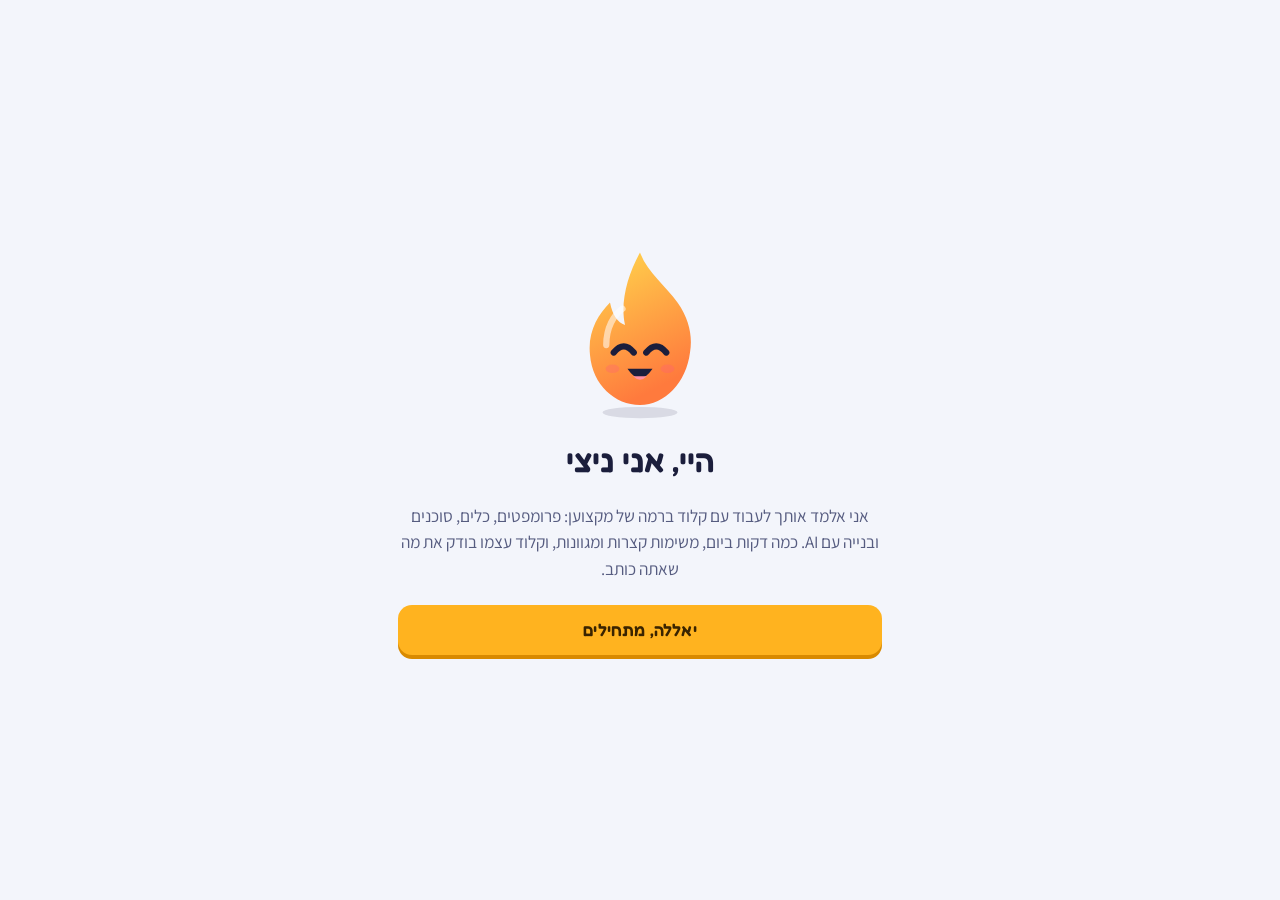
<file: src/dev.html>
<!doctype html>
<html>
<head>
<meta charset="utf-8">
<meta name="viewport" content="width=device-width,initial-scale=1,viewport-fit=cover">
<!-- Local preview only (not published): mirrors index.html inside a full document skeleton. -->
<title>ניצוץ</title>
<link rel="stylesheet" href="https://fonts.googleapis.com/css2?family=Assistant:wght@400..800&family=Fredoka:wght@500..700&family=JetBrains+Mono:wght@500&display=swap">
<link rel="stylesheet" href="styles.css">
</head>
<body>
<div id="app" class="app"><div class="boot"><div class="boot-dot"></div><p>טוען את ניצוץ…</p></div></div>
<div id="overlay"></div>
<div id="modal"></div>
<div id="toasts" class="toasts" aria-live="polite"></div>
<canvas id="confetti" class="confetti" aria-hidden="true"></canvas>
<script src="content/unit1.js"></script>
<script src="content/unit2.js"></script>
<script src="content/unit3.js"></script>
<script src="content/unit4.js"></script>
<script src="content/unit5.js"></script>
<script src="content/unit6.js"></script>
<script src="content/unit7.js"></script>
<script src="content/unit8.js"></script>
<script src="js/icons.js"></script>
<script src="js/core.js"></script>
<script src="js/ai.js"></script>
<script src="js/sync.js"></script>
<script src="js/exercises.js"></script>
<script src="js/session.js"></script>
<script src="js/screens.js"></script>
<script src="js/main.js"></script>
</body>
</html>
</file>
<file: src/styles.css>
/* Layout: a winding trail of lesson stones on a calm sky; chunky, tactile controls; every unit wears its own hue. */
:root {
  --bg: #F3F5FB;
  --surface: #FFFFFF;
  --surface-2: #EBEFF8;
  --ink: #1B1E3C;
  --ink-2: #565C80;
  --ink-3: #8A90B2;
  --line: #DDE2EF;
  --line-2: #C8CFE2;
  --spark: #FFB31F;
  --spark-deep: #D98A00;
  --spark-soft: #FFF1D2;
  --on-spark: #3A2400;
  --good: #16B67F;
  --good-deep: #0D8C61;
  --good-soft: #DDF6EC;
  --good-ink: #0A6B4A;
  --bad: #EF4E6C;
  --bad-deep: #C5304E;
  --bad-soft: #FDE5EA;
  --bad-ink: #A3233F;
  --flame: #FF7A1A;
  --gem: #1FA5E6;
  --focus: #1FA5E6;
  --scrim: rgba(12, 14, 34, .48);
  --shadow: 0 1px 2px rgba(27, 30, 60, .06), 0 10px 28px rgba(27, 30, 60, .07);

  --amber: #F5A524; --amber-d: #C47F0B;
  --coral: #FF7A59; --coral-d: #D2552F;
  --violet: #8B5CF6; --violet-d: #6638D6;
  --teal: #14B8A6; --teal-d: #0E8C7E;
  --rose: #F43F5E; --rose-d: #C21F3D;
  --sky: #2F9BFF; --sky-d: #1A74D1;
  --lime: #74C11A; --lime-d: #55940E;
  --indigo: #5B6CFF; --indigo-d: #3B49D4;

  --f-display: "Fredoka", "Assistant", system-ui, sans-serif;
  --f-body: "Assistant", "Segoe UI", system-ui, sans-serif;
  --f-mono: "JetBrains Mono", ui-monospace, Consolas, monospace;
}
@media (prefers-color-scheme: dark) {
  :root:not([data-theme="light"]) {
    --bg: #0E1124; --surface: #171B35; --surface-2: #20254A; --ink: #EDEFFF; --ink-2: #A9AFD3; --ink-3: #757CA6;
    --line: #2A3061; --line-2: #383F78; --spark: #FFBE3D; --spark-deep: #C98A0E; --spark-soft: #3A2E12; --on-spark: #2B1B00;
    --good: #2BD199; --good-deep: #169C70; --good-soft: #10362F; --good-ink: #86F2CD;
    --bad: #FF6684; --bad-deep: #D23F5E; --bad-soft: #3D1828; --bad-ink: #FFA8BA;
    --flame: #FF8A33; --gem: #45B9F2; --focus: #45B9F2; --scrim: rgba(3, 4, 14, .62);
    --shadow: 0 1px 2px rgba(0, 0, 0, .35), 0 10px 28px rgba(0, 0, 0, .28);
    color-scheme: dark;
  }
}
:root[data-theme="dark"] {
  --bg: #0E1124; --surface: #171B35; --surface-2: #20254A; --ink: #EDEFFF; --ink-2: #A9AFD3; --ink-3: #757CA6;
  --line: #2A3061; --line-2: #383F78; --spark: #FFBE3D; --spark-deep: #C98A0E; --spark-soft: #3A2E12; --on-spark: #2B1B00;
  --good: #2BD199; --good-deep: #169C70; --good-soft: #10362F; --good-ink: #86F2CD;
  --bad: #FF6684; --bad-deep: #D23F5E; --bad-soft: #3D1828; --bad-ink: #FFA8BA;
  --flame: #FF8A33; --gem: #45B9F2; --focus: #45B9F2; --scrim: rgba(3, 4, 14, .62);
  --shadow: 0 1px 2px rgba(0, 0, 0, .35), 0 10px 28px rgba(0, 0, 0, .28);
  color-scheme: dark;
}

*, *::before, *::after { box-sizing: border-box; }
[hidden] { display: none !important; }
html, body { min-height: 100%; }
body {
  margin: 0; background: var(--bg); color: var(--ink);
  font-family: var(--f-body); font-size: 16px; line-height: 1.55;
  -webkit-font-smoothing: antialiased; -webkit-tap-highlight-color: transparent;
}
button, input, textarea, select { font: inherit; color: inherit; }
button { cursor: pointer; }
h1, h2, h3, h4 { font-family: var(--f-display); font-weight: 600; line-height: 1.2; margin: 0; text-wrap: balance; }
p { margin: 0; }
ul, ol { margin: 0; padding-inline-start: 1.3em; }
:focus-visible { outline: 3px solid var(--focus); outline-offset: 2px; }
.sr { position: absolute; width: 1px; height: 1px; overflow: hidden; clip: rect(0 0 0 0); white-space: nowrap; }
.ic { flex: none; display: block; }

/* ---------- rich text ---------- */
.rich { display: grid; gap: .65em; min-width: 0; }
.rich ul, .rich ol { display: grid; gap: .3em; }
.rich strong { font-weight: 700; }
.rich a, .note a { color: var(--gem); font-weight: 700; text-decoration: underline; text-underline-offset: 2px; }
code.c {
  font-family: var(--f-mono); font-size: .84em; font-weight: 500;
  background: var(--surface-2); border: 1px solid var(--line); border-radius: 6px;
  padding: .04em .38em; unicode-bidi: isolate; overflow-wrap: anywhere;
}
.prompt {
  position: relative; background: var(--surface); border: 2px solid var(--line);
  border-radius: 16px; padding: 14px 16px; font-size: .98rem; line-height: 1.65;
  display: grid; gap: 2px; min-width: 0; overflow-wrap: anywhere;
}
.prompt .pl { min-height: 1.65em; }
.prompt .pl.blank { min-height: .7em; }
.prompt-label {
  justify-self: start; margin-bottom: 6px; font-family: var(--f-display); font-size: .78rem; font-weight: 600;
  letter-spacing: .03em; color: var(--ink-2); background: var(--surface-2); border-radius: 99px; padding: 2px 10px;
}

/* ---------- buttons ---------- */
.btn {
  --b: var(--surface); --bd: var(--line-2); --bt: var(--ink);
  appearance: none; border: 0; display: inline-flex; align-items: center; justify-content: center; gap: 8px;
  min-height: 50px; padding: 0 22px; border-radius: 14px; background: var(--b); color: var(--bt);
  font-family: var(--f-display); font-weight: 600; font-size: 1.05rem; letter-spacing: .01em;
  box-shadow: 0 4px 0 var(--bd); transition: transform .08s, box-shadow .08s, filter .15s; user-select: none;
  text-decoration: none;
}
.btn:hover:not(:disabled) { filter: brightness(1.05); }
.btn:active:not(:disabled) { transform: translateY(4px); box-shadow: 0 0 0 var(--bd); }
.btn:disabled { --b: var(--surface-2); --bd: var(--line); --bt: var(--ink-3); cursor: not-allowed; }
.btn-primary { --b: var(--spark); --bd: var(--spark-deep); --bt: var(--on-spark); }
.btn-good { --b: var(--good); --bd: var(--good-deep); --bt: #fff; }
.btn-bad { --b: var(--bad); --bd: var(--bad-deep); --bt: #fff; }
.btn-ghost { --b: var(--surface); --bd: var(--line-2); border: 2px solid var(--line-2); box-shadow: 0 3px 0 var(--line-2); }
.btn-ghost:active:not(:disabled) { transform: translateY(3px); }
.btn-text { background: none; box-shadow: none; color: var(--ink-2); min-height: 40px; padding: 0 10px; }
.btn-text:active:not(:disabled) { transform: none; }
.btn-block { width: 100%; }
.btn-sm { min-height: 40px; padding: 0 14px; font-size: .95rem; border-radius: 12px; box-shadow: 0 3px 0 var(--bd); }
.btn-sm:active:not(:disabled) { transform: translateY(3px); }
.icon-btn {
  width: 42px; height: 42px; border-radius: 12px; border: 0; background: transparent; color: var(--ink-3);
  display: grid; place-items: center;
}
.icon-btn:hover { background: var(--surface-2); color: var(--ink); }

/* ---------- boot ---------- */
.boot { min-height: 70vh; display: grid; place-content: center; justify-items: center; gap: 14px; color: var(--ink-2); }
.boot-dot { width: 22px; height: 22px; border-radius: 50%; background: var(--spark); animation: bob 1s ease-in-out infinite; }

/* ---------- shell ---------- */
.shell { display: grid; grid-template-columns: minmax(0, 1fr); min-height: 100vh; }
.sidenav, .rail { display: none; }
.main { min-width: 0; overflow-x: clip; padding-bottom: calc(86px + env(safe-area-inset-bottom, 0px)); }
@media (max-width: 420px) { .hide-xs { display: none; } }
.topbar {
  position: sticky; top: env(safe-area-inset-top, 0px); z-index: 20;
  display: flex; align-items: center; justify-content: space-between; gap: 8px;
  padding: 10px 16px; background: color-mix(in srgb, var(--bg) 86%, transparent);
  backdrop-filter: blur(12px); -webkit-backdrop-filter: blur(12px); border-bottom: 2px solid var(--line);
}
.brand { display: flex; align-items: center; gap: 8px; font-family: var(--f-display); font-weight: 700; font-size: 1.45rem; color: var(--ink); }
.brand .mascot { width: 30px; }
.chips { display: flex; align-items: center; gap: 4px; }
.chip {
  display: inline-flex; align-items: center; gap: 5px; padding: 6px 9px; border-radius: 12px; border: 0; background: none;
  font-family: var(--f-display); font-weight: 600; font-size: 1rem; font-variant-numeric: tabular-nums; color: var(--ink-2);
}
.chip:hover { background: var(--surface-2); }
.chip.flame { color: var(--flame); }
.chip.flame.cold { color: var(--ink-3); }
.chip.gem { color: var(--gem); }
.chip.lvl { color: var(--ink); }
.lvl-badge {
  display: inline-grid; place-items: center; min-width: 26px; height: 26px; padding: 0 6px; border-radius: 8px;
  background: var(--ink); color: var(--bg); font-size: .85rem;
}
.view { width: 100%; max-width: 660px; margin: 0 auto; padding: 18px 16px 40px; display: grid; gap: 22px; }
.tabbar {
  position: fixed; inset-inline: 0; bottom: 0; z-index: 30; display: flex; justify-content: space-around;
  background: var(--surface); border-top: 2px solid var(--line);
  padding: 6px 4px calc(6px + env(safe-area-inset-bottom, 0px));
}
.tab {
  flex: 1; max-width: 96px; border: 0; background: none; display: grid; justify-items: center; gap: 2px;
  padding: 6px 2px; border-radius: 12px; color: var(--ink-3); font-size: .74rem; font-weight: 700;
}
.tab.on { color: var(--ink); }
.tab.on .ic { color: var(--spark-deep); }
.tab .ic { width: 26px; height: 26px; }
.navlink {
  display: flex; align-items: center; gap: 14px; width: 100%; padding: 11px 14px; border-radius: 14px;
  border: 2px solid transparent; background: none; font-family: var(--f-display); font-weight: 600; font-size: 1.05rem;
  color: var(--ink-2); text-align: start;
}
.navlink:hover { background: var(--surface-2); }
.navlink.on { background: var(--spark-soft); border-color: color-mix(in srgb, var(--spark) 55%, transparent); color: var(--ink); }
.navlink.on .ic { color: var(--spark-deep); }

@media (min-width: 900px) {
  .shell { grid-template-columns: 236px minmax(0, 1fr); }
  .sidenav {
    display: flex; flex-direction: column; gap: 6px; position: sticky; top: 0; height: 100vh;
    padding: 22px 14px; border-inline-end: 2px solid var(--line);
  }
  .sidenav .brand { padding: 4px 10px 18px; font-size: 1.7rem; }
  .sidenav .brand .mascot { width: 38px; }
  .tabbar { display: none; }
  .main { padding-bottom: 0; }
}
@media (min-width: 1240px) {
  .shell { grid-template-columns: 236px minmax(0, 1fr) 350px; }
  .rail { display: flex; flex-direction: column; gap: 16px; position: sticky; top: 0; height: 100vh; overflow-y: auto; padding: 22px 22px 22px 26px; }
  .topbar { display: none; }
  .only-narrow { display: none !important; }
}

/* ---------- cards & common ---------- */
.card { background: var(--surface); border: 2px solid var(--line); border-radius: 20px; padding: 18px; display: grid; gap: 12px; min-width: 0; }
.card-h { display: flex; align-items: center; justify-content: space-between; gap: 10px; }
.card-h h3 { font-size: 1.15rem; }
.muted { color: var(--ink-2); }
.small { font-size: .88rem; }
.eyebrow { font-family: var(--f-display); font-size: .8rem; font-weight: 600; letter-spacing: .05em; color: var(--ink-3); }
.row { display: flex; align-items: center; gap: 10px; flex-wrap: wrap; }
.grow { flex: 1; min-width: 0; }
.page-h { display: grid; gap: 4px; }
.page-h h1 { font-size: 1.75rem; }
.stack { display: grid; gap: 12px; }
.pill {
  display: inline-flex; align-items: center; gap: 5px; padding: 3px 10px; border-radius: 99px;
  background: var(--surface-2); color: var(--ink-2); font-size: .8rem; font-weight: 700;
}
.pill.ai { background: color-mix(in srgb, var(--gem) 14%, var(--surface)); color: var(--gem); }
.pill.good { background: var(--good-soft); color: var(--good-ink); }
.tile-grid { display: grid; grid-template-columns: repeat(auto-fit, minmax(130px, 1fr)); gap: 10px; }
.stat { border: 2px solid var(--line); border-radius: 16px; padding: 12px 14px; display: grid; gap: 2px; background: var(--surface); }
.stat .v { font-family: var(--f-display); font-weight: 600; font-size: 1.45rem; font-variant-numeric: tabular-nums; display: flex; align-items: center; gap: 6px; }
.stat .k { font-size: .82rem; color: var(--ink-2); font-weight: 600; }

/* ---------- today card ---------- */
.today-card { display: grid; grid-template-columns: auto minmax(0, 1fr); gap: 16px; align-items: center; background: var(--surface); border: 2px solid var(--line); border-radius: 22px; padding: 18px; }
.ring { position: relative; width: 84px; height: 84px; }
.ring svg { transform: rotate(-90deg); }
.ring .rv { position: absolute; inset: 0; display: grid; place-content: center; text-align: center; font-family: var(--f-display); font-weight: 600; line-height: 1.05; font-variant-numeric: tabular-nums; }
.ring .rv b { font-size: 1.3rem; }
.ring .rv span { font-size: .72rem; color: var(--ink-3); }
.today-card h2 { font-size: 1.3rem; }
.today-card .cta { grid-column: 1 / -1; }
.today-msg { color: var(--ink-2); font-size: .95rem; }
.today-msg.risk { color: var(--flame); font-weight: 700; }

/* ---------- quests ---------- */
.quest { display: grid; grid-template-columns: auto minmax(0, 1fr); gap: 12px; align-items: center; }
.quest-ic { width: 40px; height: 40px; border-radius: 12px; display: grid; place-items: center; background: var(--spark-soft); color: var(--spark-deep); }
.quest.done .quest-ic { background: var(--good-soft); color: var(--good); }
.quest-t { font-weight: 700; font-size: .95rem; display: flex; justify-content: space-between; gap: 8px; }
.qbar { height: 12px; border-radius: 99px; background: var(--surface-2); overflow: hidden; margin-top: 5px; }
.qbar i { display: block; height: 100%; border-radius: inherit; background: var(--spark); transition: width .4s; }
.quest.done .qbar i { background: var(--good); }

/* ---------- path ---------- */
.unit { --u: var(--amber); --u-d: var(--amber-d); display: grid; gap: 4px; }
.u-amber { --u: var(--amber); --u-d: var(--amber-d); }
.u-coral { --u: var(--coral); --u-d: var(--coral-d); }
.u-violet { --u: var(--violet); --u-d: var(--violet-d); }
.u-teal { --u: var(--teal); --u-d: var(--teal-d); }
.u-rose { --u: var(--rose); --u-d: var(--rose-d); }
.u-sky { --u: var(--sky); --u-d: var(--sky-d); }
.u-lime { --u: var(--lime); --u-d: var(--lime-d); }
.u-indigo { --u: var(--indigo); --u-d: var(--indigo-d); }
[class*="u-"] { --u-soft: color-mix(in srgb, var(--u) 14%, var(--surface)); --u-ink: color-mix(in srgb, var(--u) 52%, var(--ink)); }
.unit-head {
  display: flex; align-items: center; gap: 14px; padding: 16px 18px; border-radius: 20px;
  background: var(--u-soft); border: 2px solid color-mix(in srgb, var(--u) 35%, transparent);
}
.unit-head .uic { width: 48px; height: 48px; border-radius: 14px; display: grid; place-items: center; background: var(--u); color: #fff; box-shadow: 0 4px 0 var(--u-d); flex: none; }
.unit-head .eyebrow { color: var(--u-ink); }
.unit-head h2 { font-size: 1.3rem; }
.unit-head p { color: var(--ink-2); font-size: .92rem; }
.unit.locked .unit-head { background: var(--surface-2); border-color: var(--line); }
.unit.locked .unit-head .uic { background: var(--line-2); box-shadow: 0 4px 0 var(--line); }
.unit.locked .unit-head .eyebrow { color: var(--ink-3); }
.unit-progress { font-size: .82rem; font-weight: 700; color: var(--u-ink); }

.trail { position: relative; display: flex; flex-direction: column; align-items: center; gap: 30px; padding: 52px 0 20px; }
.nw.current { margin-top: 22px; }
.nw { position: relative; transform: translateX(var(--x, 0px)); display: grid; justify-items: center; }
.node {
  position: relative; width: 78px; height: 72px; border-radius: 50%; border: 0; display: grid; place-items: center;
  background: var(--u); color: #fff; box-shadow: 0 7px 0 var(--u-d); transition: transform .08s, box-shadow .08s;
}
.node::after { content: ""; position: absolute; inset: 8px 14px auto; height: 12px; border-radius: 99px; background: rgba(255, 255, 255, .25); }
.node:active { transform: translateY(6px); box-shadow: 0 1px 0 var(--u-d); }
.node.locked { background: var(--surface-2); color: var(--ink-3); box-shadow: 0 7px 0 var(--line-2); }
.node.locked::after { display: none; }
.node.big { width: 92px; height: 84px; }
.nw.current::before {
  content: ""; position: absolute; top: -10px; left: 50%; width: 100px; height: 94px; margin-left: -50px; border-radius: 50%;
  border: 6px solid color-mix(in srgb, var(--u) 30%, transparent); animation: pulse 1.9s ease-in-out infinite; pointer-events: none;
}
.nw.current .node.big + .stars, .nw .stars { display: flex; gap: 2px; margin-top: 10px; color: var(--line-2); }
.stars .on { color: var(--spark); }
.bubble {
  position: absolute; bottom: calc(100% + 14px); left: 50%; transform: translateX(-50%); white-space: nowrap;
  background: var(--surface); color: var(--u-ink); border: 2px solid var(--line); border-radius: 12px; padding: 6px 12px;
  font-family: var(--f-display); font-weight: 700; font-size: .95rem; letter-spacing: .02em; animation: float 1.6s ease-in-out infinite;
  pointer-events: none; box-shadow: var(--shadow);
}
.bubble::after { content: ""; position: absolute; top: 100%; left: 50%; margin-left: -7px; border: 7px solid transparent; border-top-color: var(--surface); }
.nw.open { z-index: 25; }
.pop {
  position: absolute; top: calc(100% + 12px); left: 50%; transform: translateX(calc(-50% - var(--x, 0px))); z-index: 15; width: min(290px, 82vw);
  background: var(--u); color: #fff; border-radius: 18px; padding: 16px; display: grid; gap: 10px; box-shadow: 0 6px 0 var(--u-d), var(--shadow);
  animation: popin .18s ease-out; text-align: start;
}
.pop.locked { background: var(--surface); color: var(--ink); border: 2px solid var(--line); box-shadow: var(--shadow); }
.pop h4 { font-size: 1.15rem; }
.pop p { font-size: .92rem; opacity: .92; }
.pop .btn { --b: #fff; --bd: color-mix(in srgb, var(--u-d) 60%, #000); --bt: var(--u-d); }
.pop::before { content: ""; position: absolute; bottom: 100%; left: calc(50% + var(--x, 0px)); margin-left: -9px; border: 9px solid transparent; border-bottom-color: var(--u); }
.pop.locked::before { border-bottom-color: var(--line); }
.trail-mascot { position: absolute; top: 46%; pointer-events: none; }
.trail-mascot .mascot { width: 92px; }
.unit-jump { justify-self: center; }

/* ---------- mascot ---------- */
.mascot { display: inline-block; line-height: 0; }
.mascot svg { width: 100%; height: auto; overflow: visible; }
.mascot.bob svg { animation: bob 2.4s ease-in-out infinite; }
.mascot.jump svg { animation: jump .9s cubic-bezier(.3, .7, .4, 1.4) 2; }
.mascot.wiggle svg { animation: wiggle .6s ease-in-out 2; }

/* ---------- session (lesson) ---------- */
.overlay {
  position: fixed; inset: 0; z-index: 50; background: var(--bg); display: flex; flex-direction: column;
  padding-top: env(safe-area-inset-top, 0px); padding-bottom: env(safe-area-inset-bottom, 0px); animation: fade .2s ease-out;
}
.s-top { display: flex; align-items: center; gap: 12px; width: 100%; max-width: 760px; margin: 0 auto; padding: 14px 16px 8px; }
.pbar { flex: 1; height: 16px; border-radius: 99px; background: var(--surface-2); overflow: hidden; }
.pbar i {
  display: block; height: 100%; width: 0; border-radius: inherit; background: var(--good);
  transition: width .45s cubic-bezier(.3, .8, .4, 1.15); position: relative;
}
.pbar i::after { content: ""; position: absolute; inset: 3px 8px auto; height: 4px; border-radius: 99px; background: rgba(255, 255, 255, .35); }
.combo { min-width: 54px; display: flex; align-items: center; gap: 3px; font-family: var(--f-display); font-weight: 700; color: var(--flame); font-variant-numeric: tabular-nums; }
.combo.hide { visibility: hidden; }
.combo.bump { animation: bump .35s; }
.s-body { flex: 1; overflow-y: auto; overscroll-behavior: contain; }
.s-inner { max-width: 660px; margin: 0 auto; padding: 14px 16px 28px; display: grid; gap: 18px; }
.s-foot { border-top: 2px solid var(--line); background: var(--bg); transition: background .2s; }
.s-foot.good { background: var(--good-soft); border-top-color: transparent; }
.s-foot.bad { background: var(--bad-soft); border-top-color: transparent; }
.s-foot.info { background: var(--spark-soft); border-top-color: transparent; }
.s-foot-in { max-width: 660px; margin: 0 auto; padding: 14px 16px 16px; display: grid; gap: 12px; }
.s-actions { display: flex; gap: 10px; align-items: center; }
.s-actions .btn-main { flex: 1; }
@media (min-width: 700px) { .s-actions .btn-main { flex: 0 0 220px; margin-inline-start: auto; } }
.fb { display: grid; grid-template-columns: auto minmax(0, 1fr); gap: 12px; align-items: start; animation: up .22s ease-out; }
.fb-ic { width: 46px; height: 46px; border-radius: 50%; display: grid; place-items: center; background: var(--surface); }
.s-foot.good .fb-ic { color: var(--good); }
.s-foot.bad .fb-ic { color: var(--bad); }
.s-foot.info .fb-ic { color: var(--spark-deep); }
.fb-t { font-family: var(--f-display); font-weight: 700; font-size: 1.35rem; }
.s-foot.good .fb-t { color: var(--good-ink); }
.s-foot.bad .fb-t { color: var(--bad-ink); }
.fb-body { display: grid; gap: 8px; max-height: 34vh; overflow-y: auto; font-size: .97rem; }
.fb-ans { font-weight: 700; }
.fb-ai { border-radius: 14px; background: var(--surface); padding: 12px 14px; font-size: .95rem; }
.ai-link { justify-self: start; display: inline-flex; align-items: center; gap: 6px; border: 0; background: none; padding: 2px 0; color: var(--gem); font-weight: 700; font-size: .92rem; }
.ai-link:hover { text-decoration: underline; }
.hint-line { color: var(--ink-2); font-size: .92rem; font-weight: 600; }

/* ---------- exercises ---------- */
.ex { display: grid; gap: 18px; animation: slidein .28s ease-out; }
.ex-kind { display: flex; align-items: center; gap: 8px; font-family: var(--f-display); font-size: .9rem; font-weight: 600; color: var(--ink-2); }
.ex-kind .ic { color: var(--spark-deep); }
.ex-q { font-size: 1.24rem; font-weight: 700; line-height: 1.45; }
.opts { display: grid; gap: 10px; }
.opt {
  display: flex; align-items: center; gap: 12px; width: 100%; text-align: start; padding: 13px 14px; min-height: 58px;
  border-radius: 16px; border: 2px solid var(--line-2); background: var(--surface); box-shadow: 0 4px 0 var(--line-2);
  font-size: 1.02rem; line-height: 1.42; transition: transform .06s, box-shadow .06s, background .15s, border-color .15s;
}
.opt:active:not(:disabled) { transform: translateY(3px); box-shadow: 0 1px 0 var(--line-2); }
.opt:disabled { cursor: default; }
.opt.sel { border-color: var(--gem); background: color-mix(in srgb, var(--gem) 10%, var(--surface)); box-shadow: 0 4px 0 color-mix(in srgb, var(--gem) 60%, var(--line-2)); }
.opt.right { border-color: var(--good); background: var(--good-soft); box-shadow: 0 4px 0 var(--good); }
.opt.wrong { border-color: var(--bad); background: var(--bad-soft); box-shadow: 0 4px 0 var(--bad); animation: shake .35s; }
.opt.missed { border-color: var(--good); border-style: dashed; }
.opt-k {
  flex: none; width: 28px; height: 28px; border-radius: 8px; border: 2px solid var(--line-2); display: grid; place-items: center;
  font-family: var(--f-mono); font-size: .78rem; color: var(--ink-3);
}
.opt.sel .opt-k { border-color: var(--gem); color: var(--gem); }
.opt-box { flex: none; width: 24px; height: 24px; border-radius: 7px; border: 2px solid var(--line-2); display: grid; place-items: center; color: transparent; }
.opt.sel .opt-box { background: var(--gem); border-color: var(--gem); color: #fff; }
.opt-t { min-width: 0; }
.tf { display: grid; grid-template-columns: 1fr 1fr; gap: 12px; }
.tf .opt { justify-content: center; min-height: 72px; font-family: var(--f-display); font-weight: 600; font-size: 1.15rem; }
.statement { font-size: 1.15rem; font-weight: 600; line-height: 1.5; background: var(--surface); border: 2px solid var(--line); border-radius: 18px; padding: 18px; }

/* learn card */
.learn { background: var(--surface); border-radius: 24px; padding: 22px 20px; box-shadow: var(--shadow); display: grid; gap: 14px; border: 2px solid var(--line); }
.learn-h { display: flex; align-items: center; gap: 12px; }
.learn-h .mascot { width: 52px; flex: none; }
.learn-h h2 { font-size: 1.45rem; }
.learn .rich { font-size: 1.06rem; line-height: 1.65; }
.note { display: grid; grid-template-columns: auto minmax(0, 1fr); gap: 10px; align-items: start; background: var(--spark-soft); border-radius: 14px; padding: 12px 14px; font-size: .95rem; }
.note .ic { color: var(--spark-deep); margin-top: 2px; }

/* order */
.slots { display: grid; gap: 8px; padding: 12px; border-radius: 18px; background: var(--surface-2); border: 2px dashed var(--line-2); min-height: 80px; }
.slot-empty { height: 50px; border-radius: 12px; border: 2px dashed var(--line-2); display: flex; align-items: center; padding: 0 12px; color: var(--ink-3); font-family: var(--f-mono); font-size: .8rem; }
.bank { display: grid; gap: 8px; }
.card-chip {
  display: flex; align-items: center; gap: 10px; width: 100%; text-align: start; padding: 11px 13px; min-height: 50px;
  border-radius: 13px; border: 2px solid var(--line-2); background: var(--surface); box-shadow: 0 3px 0 var(--line-2); font-size: .98rem; line-height: 1.4;
  animation: popin .16s ease-out;
}
.card-chip:active:not(:disabled) { transform: translateY(2px); box-shadow: 0 1px 0 var(--line-2); }
.card-chip.ghost { visibility: hidden; animation: none; }
.card-chip .num { flex: none; width: 24px; height: 24px; border-radius: 7px; background: var(--surface-2); display: grid; place-items: center; font-family: var(--f-mono); font-size: .76rem; color: var(--ink-2); }
.card-chip.right { border-color: var(--good); background: var(--good-soft); box-shadow: 0 3px 0 var(--good); }
.card-chip.wrong { border-color: var(--bad); background: var(--bad-soft); box-shadow: 0 3px 0 var(--bad); }
.correct-order { display: grid; gap: 4px; font-size: .92rem; }

/* match */
.match { display: grid; grid-template-columns: 1fr 1fr; gap: 10px; align-items: start; }
.match-col { display: grid; gap: 10px; }
.mt {
  width: 100%; min-height: 58px; padding: 10px 12px; border-radius: 14px; border: 2px solid var(--line-2); background: var(--surface);
  box-shadow: 0 4px 0 var(--line-2); font-size: .95rem; line-height: 1.35; text-align: center; transition: background .15s, border-color .15s, opacity .3s;
}
.mt.term { font-weight: 700; }
.mt.sel { border-color: var(--gem); background: color-mix(in srgb, var(--gem) 10%, var(--surface)); box-shadow: 0 4px 0 color-mix(in srgb, var(--gem) 60%, var(--line-2)); }
.mt.ok { border-color: var(--good); background: var(--good-soft); box-shadow: 0 4px 0 var(--good); }
.mt.no { border-color: var(--bad); background: var(--bad-soft); box-shadow: 0 4px 0 var(--bad); animation: shake .35s; }
.mt.done { opacity: .38; box-shadow: none; border-color: var(--line); cursor: default; }

/* cloze */
.cloze-text { font-size: 1.15rem; line-height: 2.3; background: var(--surface); border: 2px solid var(--line); border-radius: 18px; padding: 14px 18px; }
.blank {
  display: inline-flex; align-items: center; justify-content: center; min-width: 84px; min-height: 40px; vertical-align: middle; margin: 0 3px;
  padding: 2px 12px; border: 0; border-bottom: 3px solid var(--line-2); border-radius: 10px 10px 4px 4px; background: var(--surface-2);
  font-weight: 700; font-size: 1rem; line-height: 1.3;
}
.blank.filled { background: color-mix(in srgb, var(--gem) 12%, var(--surface)); border-bottom-color: var(--gem); }
.blank.right { background: var(--good-soft); border-bottom-color: var(--good); }
.blank.wrong { background: var(--bad-soft); border-bottom-color: var(--bad); }
.blank .fix { display: block; font-size: .74rem; color: var(--good-ink); font-weight: 700; }
.word-bank { display: flex; flex-wrap: wrap; gap: 10px; justify-content: center; }
.word {
  padding: 9px 16px; border-radius: 13px; border: 2px solid var(--line-2); background: var(--surface); box-shadow: 0 3px 0 var(--line-2);
  font-weight: 700; font-size: 1rem;
}
.word:active:not(:disabled) { transform: translateY(2px); box-shadow: 0 1px 0 var(--line-2); }
.word.used { visibility: hidden; }

/* compare */
.compare { display: grid; gap: 12px; }
@media (min-width: 760px) { .compare.side { grid-template-columns: 1fr 1fr; } }
.cmp { display: grid; gap: 0; text-align: start; border: 2px solid var(--line-2); border-radius: 18px; background: var(--surface); box-shadow: 0 4px 0 var(--line-2); padding: 0; overflow: hidden; }
.cmp .cmp-h { display: flex; align-items: center; gap: 8px; padding: 10px 14px; border-bottom: 2px solid var(--line); font-family: var(--f-display); font-weight: 600; color: var(--ink-2); }
.cmp .cmp-h b { display: inline-grid; place-items: center; width: 28px; height: 28px; border-radius: 8px; background: var(--surface-2); color: var(--ink); }
.cmp .prompt { border: 0; border-radius: 0; background: none; }
.cmp.sel { border-color: var(--gem); box-shadow: 0 4px 0 color-mix(in srgb, var(--gem) 60%, var(--line-2)); }
.cmp.sel .cmp-h b { background: var(--gem); color: #fff; }
.cmp.right { border-color: var(--good); box-shadow: 0 4px 0 var(--good); }
.cmp.right .cmp-h { background: var(--good-soft); }
.cmp.wrong { border-color: var(--bad); box-shadow: 0 4px 0 var(--bad); }
.cmp.wrong .cmp-h { background: var(--bad-soft); }

/* spot */
.spot { background: var(--surface); border: 2px solid var(--line); border-radius: 18px; padding: 14px; display: grid; gap: 8px; }
.part {
  display: block; width: 100%; text-align: start; padding: 10px 12px; border-radius: 12px; border: 2px solid transparent;
  background: var(--surface-2); line-height: 1.55; font-size: 1rem;
}
.part:hover:not(:disabled) { border-color: var(--line-2); }
.part.sel { border-color: var(--gem); background: color-mix(in srgb, var(--gem) 10%, var(--surface)); }
.part.right { border-color: var(--good); background: var(--good-soft); }
.part.wrong { border-color: var(--bad); background: var(--bad-soft); }
.part:disabled { cursor: default; }

/* write */
.task { background: var(--surface); border: 2px solid var(--line); border-radius: 18px; padding: 16px; display: grid; gap: 10px; }
.rubric-chips { display: flex; flex-wrap: wrap; gap: 6px; }
.rubric-chips .pill { font-weight: 600; }
.write-area {
  width: 100%; min-height: 190px; resize: vertical; padding: 14px 16px; border-radius: 16px; border: 2px solid var(--line-2);
  background: var(--surface); font-size: 1rem; line-height: 1.6; box-shadow: inset 0 2px 0 var(--surface-2);
}
.write-area:focus { outline: none; border-color: var(--gem); }
.write-meta { display: flex; justify-content: space-between; align-items: center; font-size: .85rem; color: var(--ink-3); }
.grade { display: grid; gap: 14px; animation: up .3s ease-out; }
.grade-head { display: grid; grid-template-columns: auto minmax(0, 1fr); gap: 16px; align-items: center; }
.crit { display: grid; gap: 8px; }
.crit-row { display: grid; grid-template-columns: auto minmax(0, 1fr); gap: 10px; align-items: start; font-size: .95rem; }
.crit-dot { width: 24px; height: 24px; border-radius: 50%; display: grid; place-items: center; color: #fff; margin-top: 1px; }
.crit-dot.y { background: var(--good); }
.crit-dot.n { background: var(--bad); }
.crit-row b { display: block; }
.selfcheck label { display: grid; grid-template-columns: auto minmax(0, 1fr); gap: 10px; align-items: start; padding: 10px 12px; border-radius: 12px; background: var(--surface-2); cursor: pointer; }
.selfcheck input { width: 20px; height: 20px; margin-top: 2px; accent-color: var(--good); }
details.more { border: 2px solid var(--line); border-radius: 14px; padding: 10px 14px; background: var(--surface); }
details.more summary { cursor: pointer; font-weight: 700; color: var(--ink-2); }
details.more[open] summary { margin-bottom: 10px; }
.thinking { display: flex; align-items: center; gap: 14px; padding: 6px 0; }
.thinking .mascot { width: 54px; }
.dots span { display: inline-block; width: 7px; height: 7px; margin: 0 2px; border-radius: 50%; background: var(--ink-3); animation: dot 1.2s infinite; }
.dots span:nth-child(2) { animation-delay: .15s; }
.dots span:nth-child(3) { animation-delay: .3s; }

/* results */
.result { min-height: 100%; width: 100%; display: grid; grid-template-columns: minmax(0, 1fr); align-content: center; justify-items: center; text-align: center; gap: 18px; padding: 24px 16px; max-width: 560px; margin: 0 auto; }
.result .mascot { width: 140px; }
.result h1 { font-size: 2rem; }
.result .tile-grid { width: 100%; grid-template-columns: repeat(auto-fit, minmax(118px, 1fr)); }
.result .stat { text-align: center; justify-items: center; }
.big-stars { display: flex; gap: 8px; color: var(--line-2); }
.big-stars .on { color: var(--spark); animation: starpop .5s cubic-bezier(.3, .7, .4, 1.6) both; }
.big-stars .on:nth-child(2) { animation-delay: .15s; }
.big-stars .on:nth-child(3) { animation-delay: .3s; }
.streak-num { font-family: var(--f-display); font-weight: 700; font-size: 5rem; line-height: 1; color: var(--flame); font-variant-numeric: tabular-nums; }
.flame-big { color: var(--flame); animation: flicker 1.4s ease-in-out infinite; }
.week-dots { display: flex; gap: 8px; }
.wd { display: grid; justify-items: center; gap: 4px; font-size: .78rem; color: var(--ink-3); font-weight: 700; }
.wd i { width: 30px; height: 30px; border-radius: 50%; background: var(--surface-2); display: grid; place-items: center; color: #fff; }
.wd.on i { background: var(--flame); }
.wd.frz i { background: var(--gem); }

/* ---------- practice / lists ---------- */
.prac-grid { display: grid; grid-template-columns: repeat(auto-fit, minmax(240px, 1fr)); gap: 12px; }
.prac {
  display: grid; grid-template-columns: auto minmax(0, 1fr); gap: 14px; align-items: start; text-align: start; padding: 16px;
  border-radius: 20px; border: 2px solid var(--line); background: var(--surface); box-shadow: 0 4px 0 var(--line);
  transition: transform .08s, box-shadow .08s;
}
.prac:active { transform: translateY(3px); box-shadow: 0 1px 0 var(--line); }
.prac:disabled { opacity: .55; cursor: not-allowed; }
.prac .pic { width: 50px; height: 50px; border-radius: 15px; display: grid; place-items: center; color: #fff; box-shadow: 0 4px 0 rgba(0, 0, 0, .14); }
.prac h3 { font-size: 1.12rem; }
.prac p { font-size: .9rem; color: var(--ink-2); }
.prac .row { margin-top: 6px; }

.mission { display: grid; grid-template-columns: auto minmax(0, 1fr) auto; gap: 12px; align-items: center; text-align: start; padding: 14px; border-radius: 16px; border: 2px solid var(--line); background: var(--surface); width: 100%; }
.mission:hover:not(:disabled) { border-color: var(--line-2); }
.mission .mic { width: 42px; height: 42px; border-radius: 12px; display: grid; place-items: center; background: var(--u-soft); color: var(--u-ink); }
.mission.done .mic { background: var(--good-soft); color: var(--good); }
.mission:disabled { opacity: .55; cursor: not-allowed; }
.mission h4 { font-size: 1.02rem; }
.mission p { font-size: .86rem; color: var(--ink-2); }
.steps { display: grid; gap: 8px; counter-reset: st; }
.step { display: grid; grid-template-columns: auto minmax(0, 1fr); gap: 10px; align-items: start; }
.step::before { counter-increment: st; content: counter(st); width: 26px; height: 26px; border-radius: 8px; background: var(--surface-2); display: grid; place-items: center; font-family: var(--f-mono); font-size: .8rem; color: var(--ink-2); }

.search { width: 100%; height: 50px; padding: 0 16px; border-radius: 14px; border: 2px solid var(--line-2); background: var(--surface); font-size: 1rem; }
.search:focus { outline: none; border-color: var(--gem); }
.term { display: grid; gap: 4px; padding: 14px 16px; border-radius: 16px; background: var(--surface); border: 2px solid var(--line); }
.term h4 { font-size: 1.1rem; display: flex; align-items: baseline; gap: 10px; flex-wrap: wrap; }
.term h4 code.c { font-size: .76rem; }
.term p { font-size: .95rem; color: var(--ink-2); }
.term.locked { background: var(--surface-2); border-style: dashed; }
.term.locked h4 { color: var(--ink-3); }

/* ---------- tutor chat ---------- */
.chat { display: grid; gap: 12px; }
.msg { max-width: 88%; padding: 12px 15px; border-radius: 18px; font-size: .98rem; line-height: 1.6; min-width: 0; overflow-wrap: anywhere; }
.msg.me { justify-self: start; background: var(--spark); color: var(--on-spark); border-end-start-radius: 6px; }
.msg.bot { justify-self: end; background: var(--surface); border: 2px solid var(--line); border-end-end-radius: 6px; }
.msg.bot.err { border-color: var(--bad); color: var(--bad-ink); }
.composer { position: sticky; bottom: calc(86px + env(safe-area-inset-bottom, 0px)); display: grid; grid-template-columns: minmax(0, 1fr) auto; gap: 8px; align-items: end; padding: 10px; border-radius: 20px; background: var(--surface); border: 2px solid var(--line-2); box-shadow: var(--shadow); }
@media (min-width: 900px) { .composer { bottom: 16px; } }
.composer textarea { border: 0; resize: none; background: none; min-height: 44px; max-height: 160px; padding: 10px; font-size: 1rem; line-height: 1.5; }
.composer textarea:focus { outline: none; }
.suggest { display: flex; flex-wrap: wrap; gap: 8px; }
.suggest button { border: 2px solid var(--line-2); background: var(--surface); border-radius: 99px; padding: 7px 14px; font-weight: 600; font-size: .9rem; color: var(--ink-2); }
.suggest button:hover { border-color: var(--gem); color: var(--ink); }

/* ---------- profile ---------- */
.hero-me { display: grid; grid-template-columns: auto minmax(0, 1fr); gap: 18px; align-items: center; }
.hero-me .mascot { width: 92px; }
.lvlbar { height: 14px; border-radius: 99px; background: var(--surface-2); overflow: hidden; }
.lvlbar i { display: block; height: 100%; border-radius: inherit; background: var(--spark); }
.heat { display: grid; grid-auto-flow: column; grid-auto-columns: minmax(0, 1fr); grid-template-rows: repeat(7, auto); gap: 3px; max-width: 520px; }
.heat i { display: block; aspect-ratio: 1; border-radius: 3px; background: var(--surface-2); }
.heat i.l1 { background: color-mix(in srgb, var(--spark) 30%, var(--surface-2)); }
.heat i.l2 { background: color-mix(in srgb, var(--spark) 55%, var(--surface-2)); }
.heat i.l3 { background: color-mix(in srgb, var(--spark) 80%, var(--surface-2)); }
.heat i.l4 { background: var(--spark-deep); }
.heat i.frz { background: color-mix(in srgb, var(--gem) 55%, var(--surface-2)); }
.heat i.fut { background: transparent; }
.heat i.today { outline: 2px solid var(--ink-3); outline-offset: 1px; }
.bars { display: grid; grid-template-columns: repeat(7, minmax(0, 1fr)); gap: 8px; height: 170px; position: relative; }
.bar { display: flex; flex-direction: column; align-items: center; gap: 4px; min-height: 0; }
.bar .bv { height: 16px; font-size: .74rem; font-weight: 700; color: var(--ink-2); font-variant-numeric: tabular-nums; }
.bar .track { flex: 1; min-height: 0; width: 100%; display: flex; align-items: flex-end; justify-content: center; }
.bar .bt { width: 100%; max-width: 34px; border-radius: 8px 8px 4px 4px; background: color-mix(in srgb, var(--spark) 45%, var(--surface-2)); min-height: 4px; }
.bar.met .bt { background: var(--spark); }
.bar .bd { height: 18px; font-size: .78rem; font-weight: 700; color: var(--ink-3); }
.bar.today .bd { color: var(--ink); }
.goal-line { position: absolute; inset-inline: 0; border-top: 2px dashed var(--ink-3); opacity: .45; pointer-events: none; }
.badges { display: grid; grid-template-columns: repeat(auto-fill, minmax(96px, 1fr)); gap: 10px; }
.badge { display: grid; justify-items: center; gap: 6px; text-align: center; padding: 12px 6px; border-radius: 16px; border: 2px solid var(--line); background: var(--surface); }
.badge .bic { width: 52px; height: 52px; border-radius: 50%; display: grid; place-items: center; background: var(--spark); color: var(--on-spark); box-shadow: 0 4px 0 var(--spark-deep); }
.badge b { font-size: .84rem; line-height: 1.25; }
.badge.locked .bic { background: var(--surface-2); color: var(--ink-3); box-shadow: 0 4px 0 var(--line); }
.badge.locked b { color: var(--ink-3); }
.shop-item { display: grid; grid-template-columns: auto minmax(0, 1fr) auto; gap: 12px; align-items: center; }
.shop-item .mascot { width: 44px; }
.shop-ic { width: 44px; height: 44px; border-radius: 12px; display: grid; place-items: center; background: color-mix(in srgb, var(--gem) 15%, var(--surface)); color: var(--gem); }
.seg { display: grid; grid-template-columns: repeat(auto-fit, minmax(110px, 1fr)); gap: 8px; }
.seg button { border: 2px solid var(--line-2); background: var(--surface); border-radius: 14px; padding: 10px; display: grid; gap: 2px; text-align: center; box-shadow: 0 3px 0 var(--line-2); }
.seg button b { font-family: var(--f-display); font-size: 1.05rem; }
.seg button span { font-size: .8rem; color: var(--ink-2); }
.seg button.on { border-color: var(--spark-deep); background: var(--spark-soft); box-shadow: 0 3px 0 var(--spark-deep); }
.theme-seg { grid-template-columns: repeat(3, minmax(0, 1fr)); }
.theme-seg button { display: flex; align-items: center; justify-content: center; gap: 8px; padding: 12px 6px; }
.theme-seg button .ic { color: var(--ink-2); }
.theme-seg button.on .ic { color: var(--spark-deep); }
.avatar-grid { display: grid; grid-template-columns: repeat(3, minmax(0, 1fr)); gap: 10px; width: 100%; }
@media (max-width: 360px) { .avatar-grid { grid-template-columns: repeat(2, minmax(0, 1fr)); } }
.avatar-opt {
  display: grid; justify-items: center; align-content: start; gap: 4px; padding: 12px 8px 12px; border-radius: 18px;
  border: 2px solid var(--line-2); background: var(--surface); box-shadow: 0 3px 0 var(--line-2); text-align: center; min-width: 0;
  transition: transform .08s, box-shadow .08s, background .15s, border-color .15s;
}
.avatar-opt:active { transform: translateY(3px); box-shadow: 0 0 0 var(--line-2); }
.avatar-opt .mascot { width: 62px; }
.avatar-opt b { font-family: var(--f-display); font-size: 1.05rem; }
.avatar-opt span { font-size: .78rem; line-height: 1.3; color: var(--ink-2); }
.avatar-opt.on { border-color: var(--spark-deep); background: var(--spark-soft); box-shadow: 0 3px 0 var(--spark-deep); }
.switch { display: flex; align-items: center; justify-content: space-between; gap: 12px; padding: 4px 0; }
.toggle { position: relative; width: 52px; height: 30px; border-radius: 99px; border: 0; background: var(--line-2); transition: background .2s; flex: none; }
.toggle::after { content: ""; position: absolute; top: 4px; right: 4px; width: 22px; height: 22px; border-radius: 50%; background: #fff; transition: transform .2s; box-shadow: 0 1px 3px rgba(0, 0, 0, .2); }
.toggle.on { background: var(--good); }
.toggle.on::after { transform: translateX(-22px); }
.sync { display: flex; align-items: center; gap: 8px; font-size: .88rem; color: var(--ink-2); }
.sync .dot { width: 9px; height: 9px; border-radius: 50%; background: var(--ink-3); }
.sync.cloud .dot { background: var(--good); }
.sync.error .dot { background: var(--bad); }

/* ---------- onboarding ---------- */
.onb { min-height: 100vh; display: grid; grid-template-columns: minmax(0, 1fr); align-content: center; justify-items: center; gap: 22px; text-align: center; padding: 28px 18px; max-width: 520px; margin: 0 auto; }
.onb .choice, .onb .seg, .onb > .btn { width: 100%; }
.onb > .mascot { width: 150px; }
.onb h1 { font-size: 2rem; }
.onb p { color: var(--ink-2); font-size: 1.08rem; }
.choice { display: grid; gap: 10px; width: 100%; }
.choice .opt { justify-content: flex-start; }
.speech { position: relative; background: var(--surface); border: 2px solid var(--line); border-radius: 18px; padding: 14px 18px; font-size: 1.08rem; font-weight: 600; max-width: 420px; }

/* ---------- lightning ---------- */
.ltop { display: flex; align-items: center; gap: 12px; }
.timer { flex: 1; height: 14px; border-radius: 99px; background: var(--surface-2); overflow: hidden; }
.timer i { display: block; height: 100%; background: var(--gem); border-radius: inherit; transition: width .25s linear; }
.lscore { font-family: var(--f-display); font-weight: 700; font-size: 1.4rem; font-variant-numeric: tabular-nums; min-width: 44px; text-align: center; }
.lcard { min-height: 190px; display: grid; place-items: center; text-align: center; font-size: 1.22rem; font-weight: 700; line-height: 1.5; background: var(--surface); border: 2px solid var(--line); border-radius: 22px; padding: 22px; }
.lcard.ok { border-color: var(--good); background: var(--good-soft); }
.lcard.no { border-color: var(--bad); background: var(--bad-soft); animation: shake .3s; }

/* ---------- modal & toasts ---------- */
.modal-back { position: fixed; inset: 0; z-index: 80; background: var(--scrim); display: flex; align-items: flex-end; justify-content: center; animation: fade .2s ease-out; }
.sheet {
  width: 100%; max-width: 580px; max-height: 90vh; overflow-y: auto; background: var(--surface); border-radius: 26px 26px 0 0;
  padding: 22px 20px calc(20px + env(safe-area-inset-bottom, 0px)); display: grid; gap: 16px; animation: up .26s cubic-bezier(.2, .8, .3, 1);
}
.sheet-h { display: flex; align-items: flex-start; justify-content: space-between; gap: 10px; }
.sheet-h h2 { font-size: 1.4rem; }
.sheet-actions { display: grid; gap: 10px; }
@media (min-width: 700px) { .modal-back { align-items: center; padding: 20px; } .sheet { border-radius: 26px; } .sheet-actions { grid-auto-flow: column; grid-auto-columns: 1fr; } }
.toasts { position: fixed; top: calc(12px + env(safe-area-inset-top, 0px)); left: 50%; transform: translateX(-50%); z-index: 95; display: grid; gap: 8px; justify-items: center; pointer-events: none; width: min(92vw, 420px); }
.toast {
  display: flex; align-items: center; gap: 10px; padding: 11px 16px; border-radius: 16px; background: var(--ink); color: var(--bg);
  font-weight: 700; font-size: .95rem; box-shadow: var(--shadow); animation: toastin .3s cubic-bezier(.2, .8, .3, 1.3);
}
.toast.out { animation: toastout .25s ease-in forwards; }
.toast .ic { color: var(--spark); }
.confetti { position: fixed; inset: 0; width: 100%; height: 100%; pointer-events: none; z-index: 90; }

/* ---------- motion ---------- */
@keyframes bob { 0%, 100% { transform: translateY(0); } 50% { transform: translateY(-6px); } }
@keyframes jump { 0%, 100% { transform: translateY(0) scale(1); } 30% { transform: translateY(-22px) scale(1.05, .95); } 60% { transform: translateY(0) scale(1.08, .92); } }
@keyframes wiggle { 0%, 100% { transform: rotate(0); } 25% { transform: rotate(-8deg); } 75% { transform: rotate(8deg); } }
@keyframes pulse { 0%, 100% { transform: scale(.94); opacity: .9; } 50% { transform: scale(1.06); opacity: .45; } }
@keyframes float { 0%, 100% { transform: translate(-50%, 0); } 50% { transform: translate(-50%, -5px); } }
@keyframes popin { from { scale: .92; opacity: 0; } to { scale: 1; opacity: 1; } }
.card-chip, .word { animation-name: chipin; }
@keyframes chipin { from { transform: scale(.94); opacity: 0; } to { transform: scale(1); opacity: 1; } }
@keyframes fade { from { opacity: 0; } to { opacity: 1; } }
@keyframes up { from { transform: translateY(18px); opacity: 0; } to { transform: translateY(0); opacity: 1; } }
@keyframes slidein { from { transform: translateX(-16px); opacity: 0; } to { transform: translateX(0); opacity: 1; } }
@keyframes shake { 0%, 100% { transform: translateX(0); } 20% { transform: translateX(-6px); } 40% { transform: translateX(6px); } 60% { transform: translateX(-4px); } 80% { transform: translateX(4px); } }
@keyframes bump { 0% { transform: scale(1); } 40% { transform: scale(1.3); } 100% { transform: scale(1); } }
@keyframes starpop { from { transform: scale(0) rotate(-40deg); opacity: 0; } to { transform: scale(1) rotate(0); opacity: 1; } }
@keyframes flicker { 0%, 100% { transform: scale(1) rotate(-2deg); } 50% { transform: scale(1.06) rotate(2deg); } }
@keyframes dot { 0%, 80%, 100% { opacity: .25; transform: translateY(0); } 40% { opacity: 1; transform: translateY(-4px); } }
@keyframes toastin { from { transform: translateY(-16px) scale(.95); opacity: 0; } to { transform: translateY(0) scale(1); opacity: 1; } }
@keyframes toastout { to { transform: translateY(-12px); opacity: 0; } }
@media (prefers-reduced-motion: reduce) {
  *, *::before, *::after { animation-duration: .001ms !important; animation-iteration-count: 1 !important; transition-duration: .001ms !important; }
}
</file>
